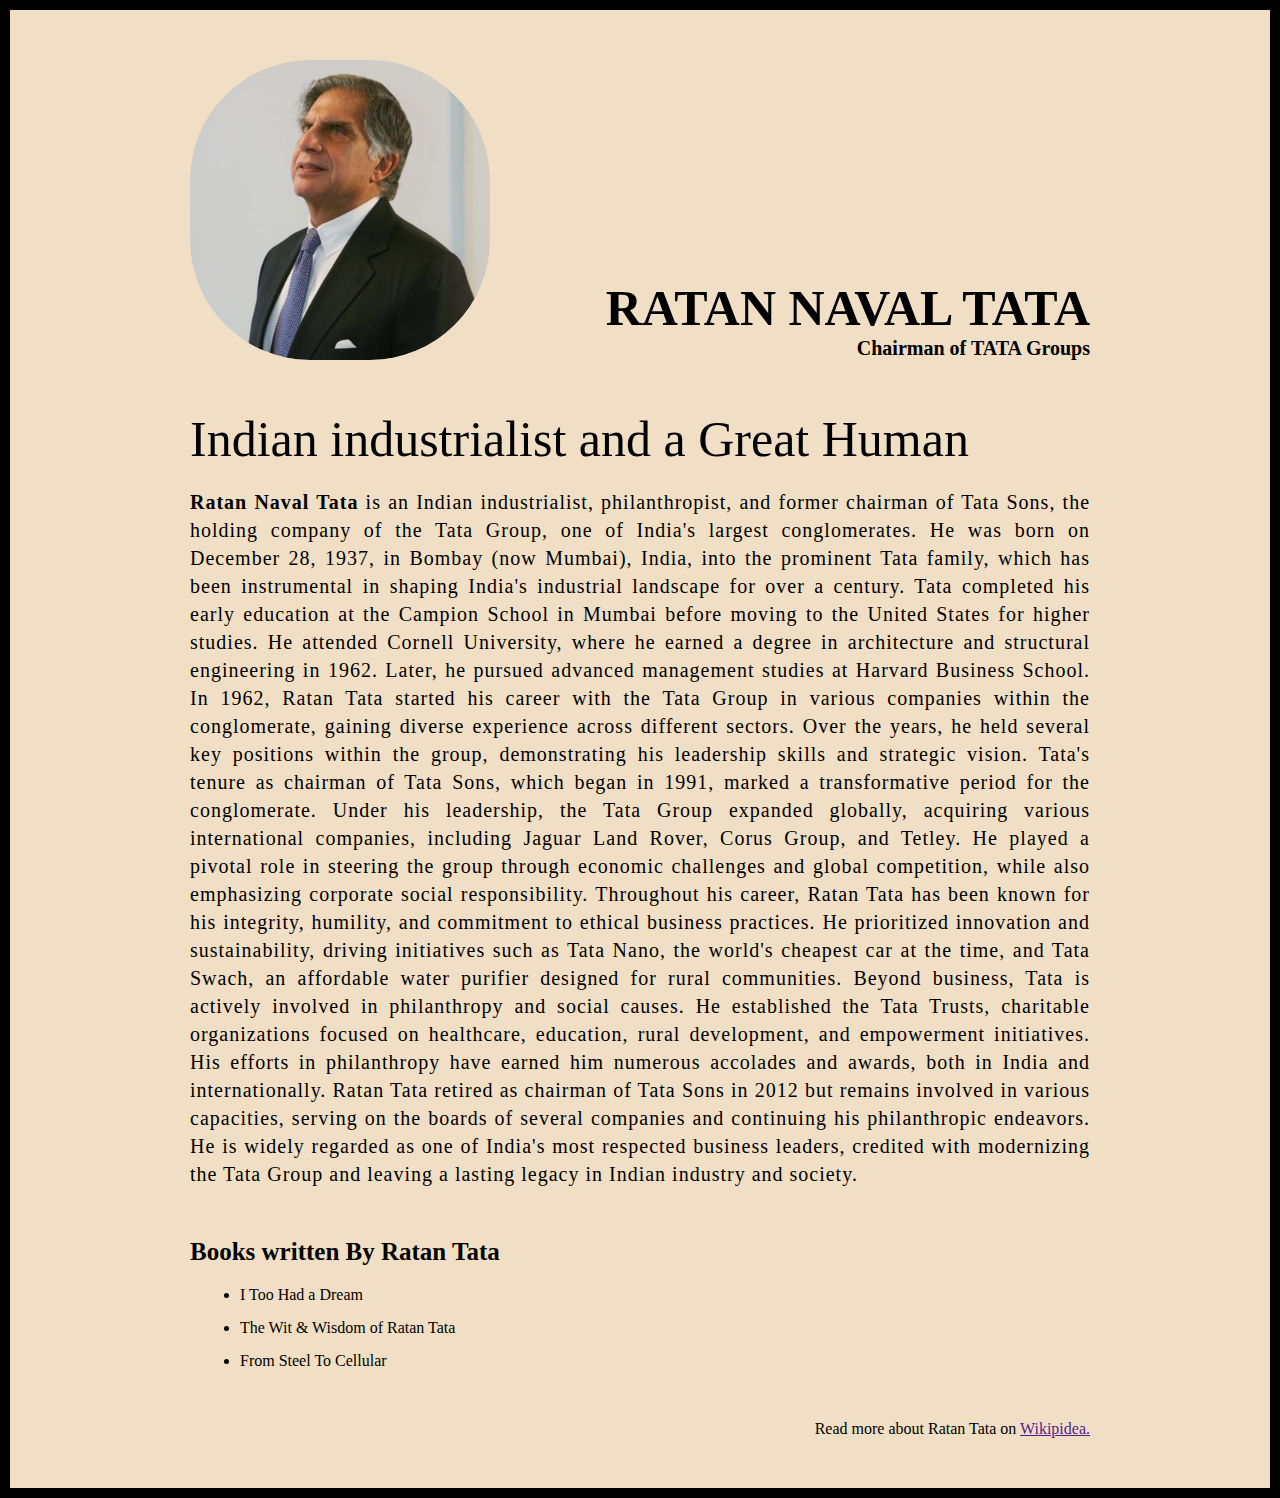
<file: index.html>
<!DOCTYPE html>
<html lang="en">
<head>
    <meta charset="UTF-8">
    <meta name="viewport" content="width=device-width, initial-scale=1.0">
    <title>Biography of Ratan Tata</title>
    <link rel="stylesheet" href="style.css">
</head>
<body>
<div class="container">
    <div class="content">
    <section class="top">
        <div class="image">
           <img src="ratantata.jpg"> 
        </div>
        <div class="name">
            <h1>Ratan Naval Tata</h1>
            <h4>Chairman of TATA Groups</h4>
        </div>
    </section>
    <section class="about">
        <h1>Indian industrialist and a Great Human</h1>
        <p><b>Ratan Naval Tata</b> is an Indian industrialist, philanthropist, and former chairman of Tata Sons, the holding company of the Tata Group, one of India's largest conglomerates. He was born on December 28, 1937, in Bombay (now Mumbai), India, into the prominent Tata family, which has been instrumental in shaping India's industrial landscape for over a century.
    
    Tata completed his early education at the Campion School in Mumbai before moving to the United States for higher studies. He attended Cornell University, where he earned a degree in architecture and structural engineering in 1962. Later, he pursued advanced management studies at Harvard Business School.
    
    In 1962, Ratan Tata started his career with the Tata Group in various companies within the conglomerate, gaining diverse experience across different sectors. Over the years, he held several key positions within the group, demonstrating his leadership skills and strategic vision. 
    
    Tata's tenure as chairman of Tata Sons, which began in 1991, marked a transformative period for the conglomerate. Under his leadership, the Tata Group expanded globally, acquiring various international companies, including Jaguar Land Rover, Corus Group, and Tetley. He played a pivotal role in steering the group through economic challenges and global competition, while also emphasizing corporate social responsibility.
    
    Throughout his career, Ratan Tata has been known for his integrity, humility, and commitment to ethical business practices. He prioritized innovation and sustainability, driving initiatives such as Tata Nano, the world's cheapest car at the time, and Tata Swach, an affordable water purifier designed for rural communities.
    
    Beyond business, Tata is actively involved in philanthropy and social causes. He established the Tata Trusts, charitable organizations focused on healthcare, education, rural development, and empowerment initiatives. His efforts in philanthropy have earned him numerous accolades and awards, both in India and internationally.
    
    Ratan Tata retired as chairman of Tata Sons in 2012 but remains involved in various capacities, serving on the boards of several companies and continuing his philanthropic endeavors. He is widely regarded as one of India's most respected business leaders, credited with modernizing the Tata Group and leaving a lasting legacy in Indian industry and society.</p>
    
    </section>
    <section class="bio">
        <h1>Books written By Ratan Tata</h1>
        <ul>
            <li>I Too Had a Dream</li>
            <li>The Wit & Wisdom of Ratan Tata</li>
            <li>From Steel To Cellular</li>
        </ul>

    </section>
    <footer>
        <P>Read more about Ratan Tata on <a href=""> Wikipidea.</a></P>
    </footer>
</div> 
</div>





</body>
</html>
</file>
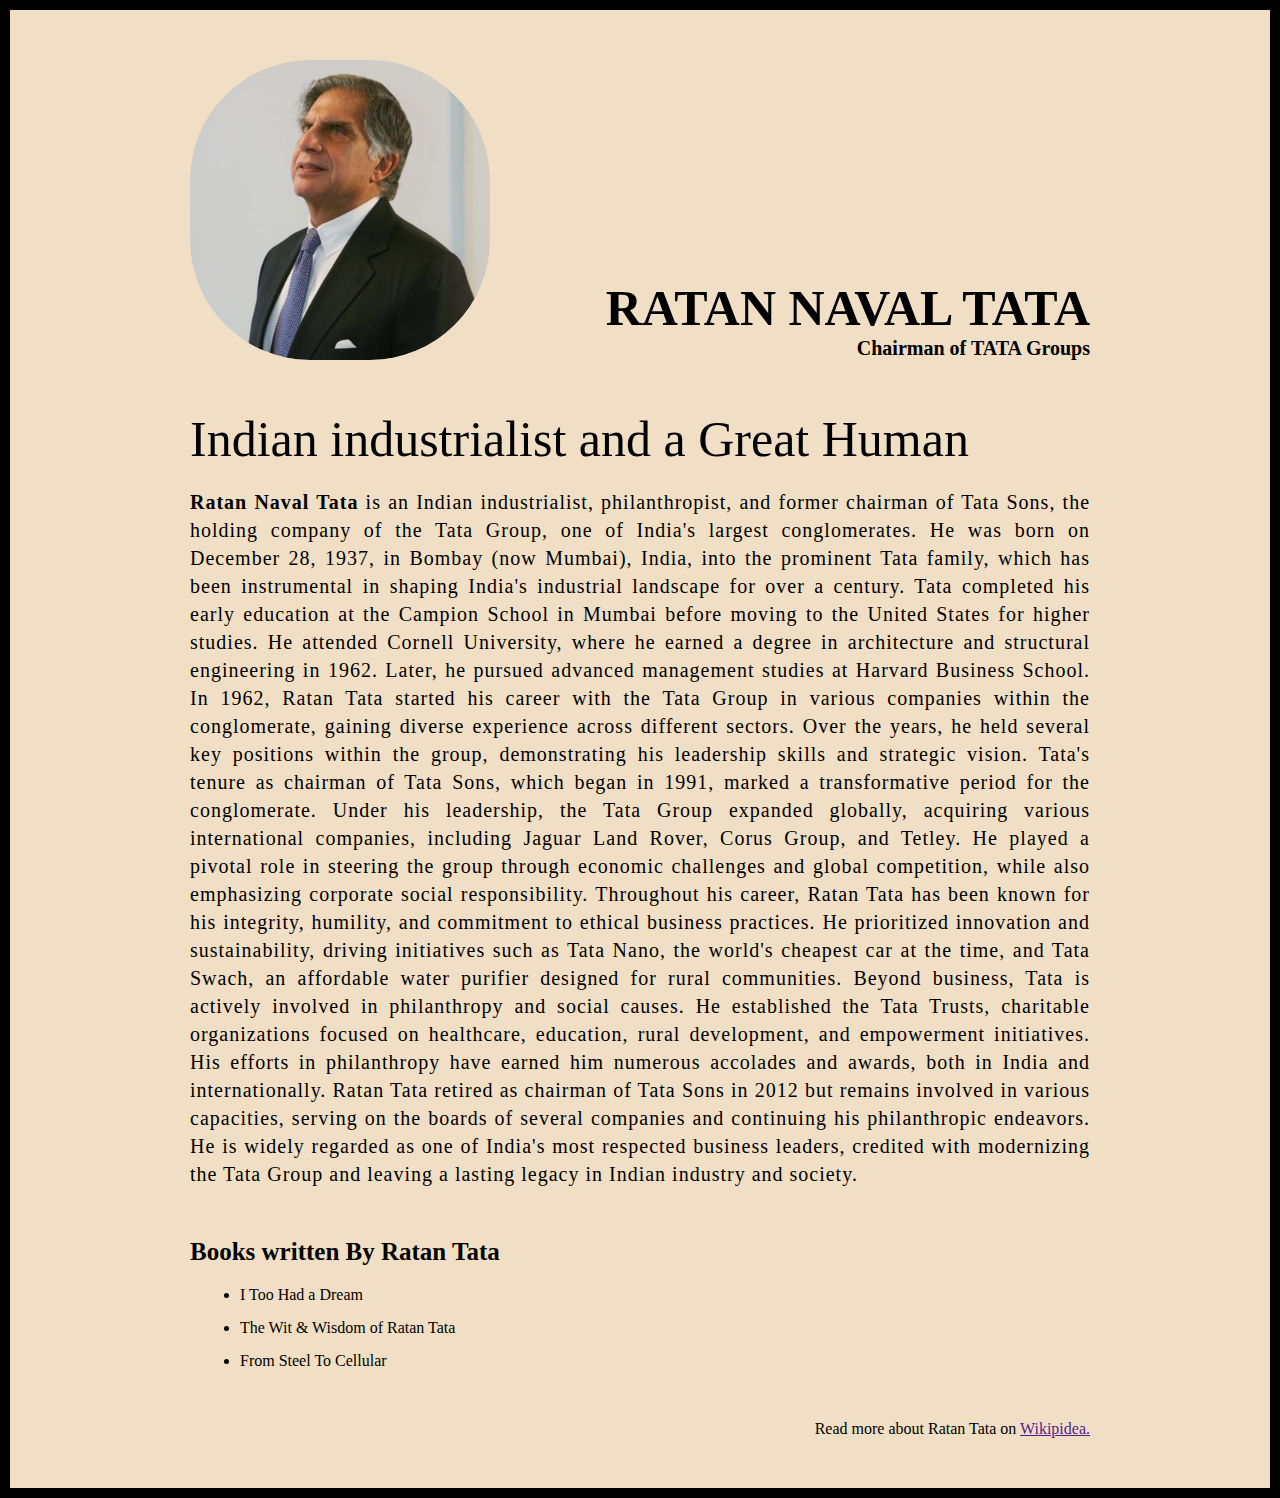
<file: biography.html>
<!DOCTYPE html>
<html lang="en">
<head>
    <meta charset="UTF-8">
    <meta name="viewport" content="width=device-width, initial-scale=1.0">
    <title>Biography of Ratan Tata</title>
    <link rel="stylesheet" href="biography.css">
</head>
<body>
<div class="container">
    <div class="content">
    <section class="top">
        <div class="image">
           <img src="ratantata.jpg"> 
        </div>
        <div class="name">
            <h1>Ratan Naval Tata</h1>
            <h4>Chairman of TATA Groups</h4>
        </div>
    </section>
    <section class="about">
        <h1>Indian industrialist and a Great Human</h1>
        <p><b>Ratan Naval Tata</b> is an Indian industrialist, philanthropist, and former chairman of Tata Sons, the holding company of the Tata Group, one of India's largest conglomerates. He was born on December 28, 1937, in Bombay (now Mumbai), India, into the prominent Tata family, which has been instrumental in shaping India's industrial landscape for over a century.
    
    Tata completed his early education at the Campion School in Mumbai before moving to the United States for higher studies. He attended Cornell University, where he earned a degree in architecture and structural engineering in 1962. Later, he pursued advanced management studies at Harvard Business School.
    
    In 1962, Ratan Tata started his career with the Tata Group in various companies within the conglomerate, gaining diverse experience across different sectors. Over the years, he held several key positions within the group, demonstrating his leadership skills and strategic vision. 
    
    Tata's tenure as chairman of Tata Sons, which began in 1991, marked a transformative period for the conglomerate. Under his leadership, the Tata Group expanded globally, acquiring various international companies, including Jaguar Land Rover, Corus Group, and Tetley. He played a pivotal role in steering the group through economic challenges and global competition, while also emphasizing corporate social responsibility.
    
    Throughout his career, Ratan Tata has been known for his integrity, humility, and commitment to ethical business practices. He prioritized innovation and sustainability, driving initiatives such as Tata Nano, the world's cheapest car at the time, and Tata Swach, an affordable water purifier designed for rural communities.
    
    Beyond business, Tata is actively involved in philanthropy and social causes. He established the Tata Trusts, charitable organizations focused on healthcare, education, rural development, and empowerment initiatives. His efforts in philanthropy have earned him numerous accolades and awards, both in India and internationally.
    
    Ratan Tata retired as chairman of Tata Sons in 2012 but remains involved in various capacities, serving on the boards of several companies and continuing his philanthropic endeavors. He is widely regarded as one of India's most respected business leaders, credited with modernizing the Tata Group and leaving a lasting legacy in Indian industry and society.</p>
    
    </section>
    <section class="bio">
        <h1>Books written By Ratan Tata</h1>
        <ul>
            <li>I Too Had a Dream</li>
            <li>The Wit & Wisdom of Ratan Tata</li>
            <li>From Steel To Cellular</li>
        </ul>

    </section>
    <footer>
        <P>Read more about Ratan Tata on <a href=""> Wikipidea.</a></P>
    </footer>
</div> 
</div>





</body>
</html>
</file>
<file: style.css>
*{
    margin: 0;
    padding: 0;
    box-sizing: border-box;
}

.container{
    background-color: rgb(241, 223, 197);
    min-height: 100vh;
    border: 10px solid black;
   
}
.content
{
    max-width: 900px;
    margin: 0 auto;
}
.image,img{
    width: 300px;
    height:300px;  
    border-radius: 40%;
    overflow: hidden;
}
.top
{
    justify-content: space-between;
    display: flex;
    margin-top: 50px;
    align-items: flex-end;
}
.top h1{
font-size: 50px;
font-weight: bold;
text-transform: uppercase;

}
.name h4{
    font-size: 20px;
    text-align: end;
    
}
.about
{
    margin-top: 50px;
}
.about h1{
    font-size: 50px;
    font-weight: 400;
    margin-bottom:20px;
}
.about p{
font-size: 20px;
line-height: 28px;
letter-spacing: 1px;
text-align:justify ;
}
.bio{
    margin: 50px 0;
}
.bio h1{
    font-size: 25px;
    margin-top:20px;
    margin-bottom: 20px;
}
.bio ul{
    margin-left: 50px;
}
.bio li{
    margin-bottom: 15px;
}

footer{
    margin: 50px 0;
}
footer p{
 text-align: end;    
}
</file>
<file: biography.css>
*{
    margin: 0;
    padding: 0;
    box-sizing: border-box;
}

.container{
    background-color: rgb(241, 223, 197);
    min-height: 100vh;
    border: 10px solid black;
   
}
.content
{
    max-width: 900px;
    margin: 0 auto;
}
.image,img{
    width: 300px;
    height:300px;  
    border-radius: 40%;
    overflow: hidden;
}
.top
{
    justify-content: space-between;
    display: flex;
    margin-top: 50px;
    align-items: flex-end;
}
.top h1{
font-size: 50px;
font-weight: bold;
text-transform: uppercase;

}
.name h4{
    font-size: 20px;
    text-align: end;
    
}
.about
{
    margin-top: 50px;
}
.about h1{
    font-size: 50px;
    font-weight: 400;
    margin-bottom:20px;
}
.about p{
font-size: 20px;
line-height: 28px;
letter-spacing: 1px;
text-align:justify ;
}
.bio{
    margin: 50px 0;
}
.bio h1{
    font-size: 25px;
    margin-top:20px;
    margin-bottom: 20px;
}
.bio ul{
    margin-left: 50px;
}
.bio li{
    margin-bottom: 15px;
}

footer{
    margin: 50px 0;
}
footer p{
 text-align: end;    
}
</file>
